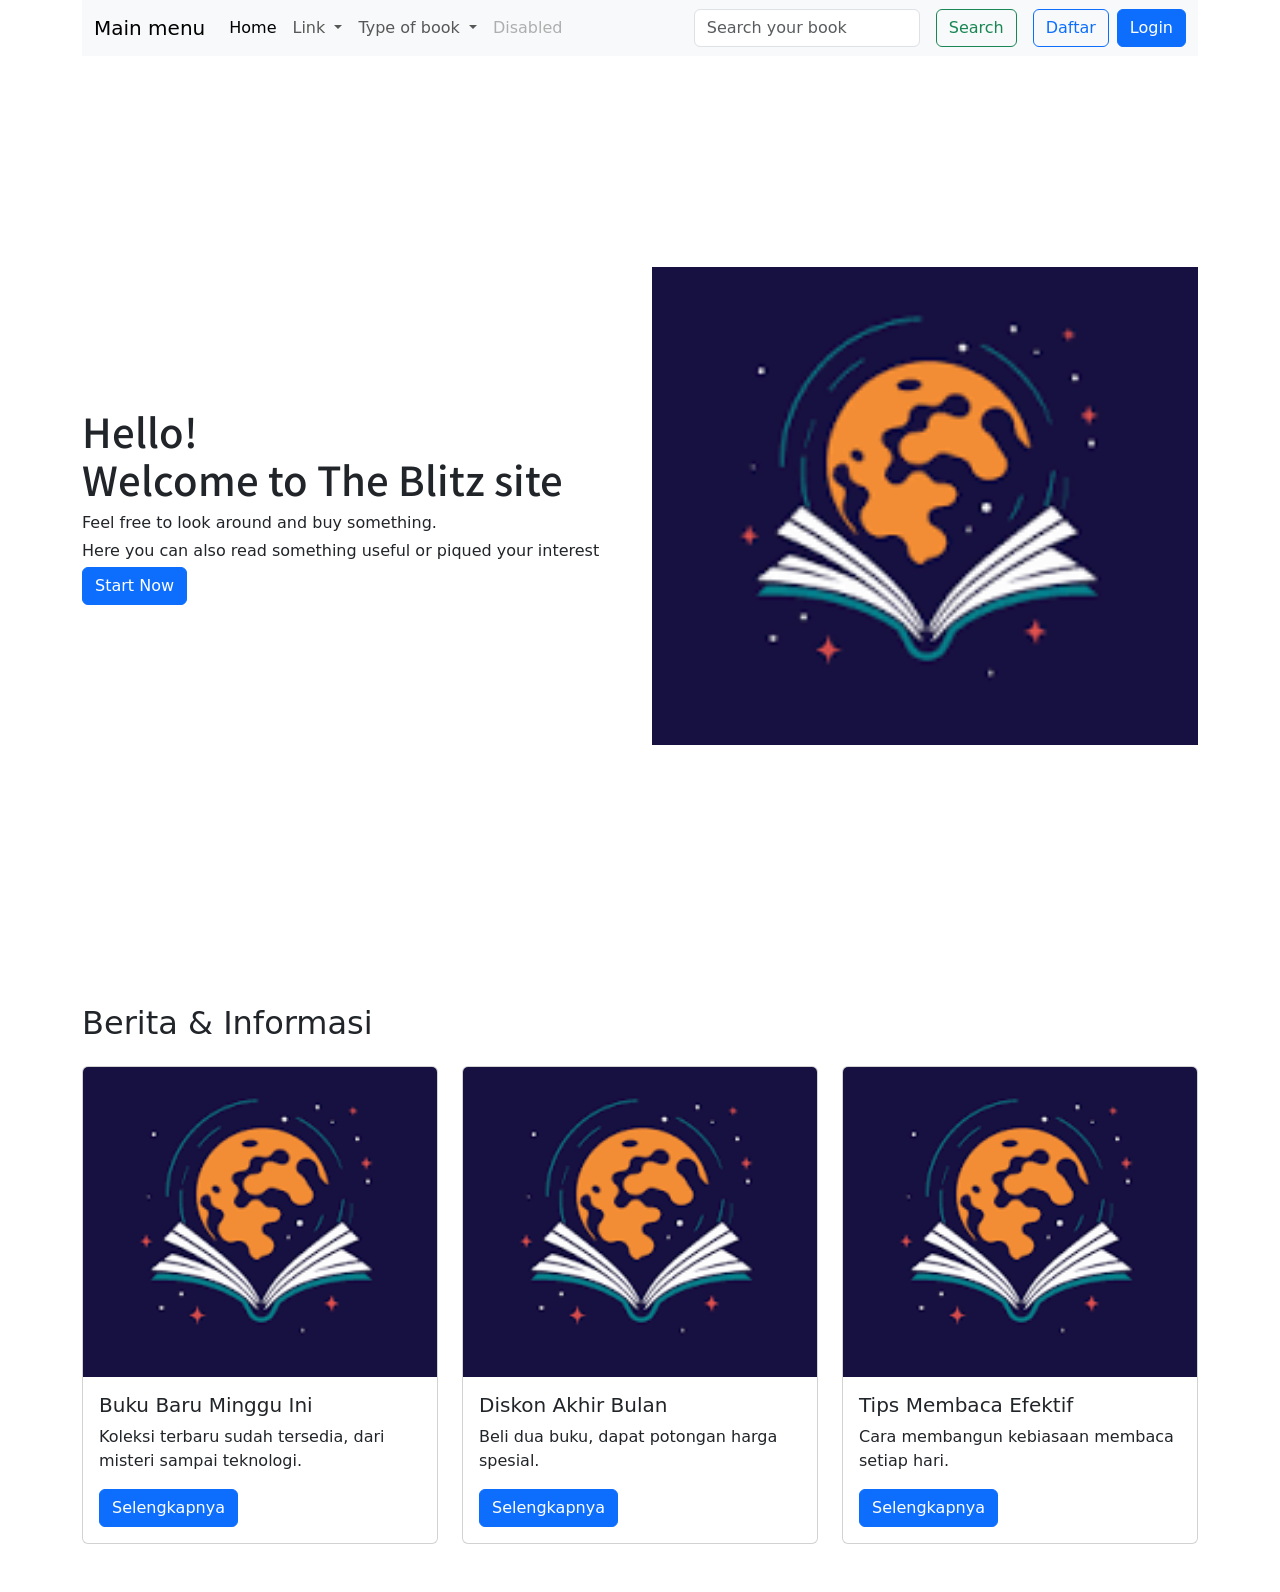
<file: index.html>
<!DOCTYPE html>
<html lang="en">
<head>
    <meta charset="UTF-8">
    <meta name="viewport" content="width=device-width, initial-scale=1.0">
    <title>TUGAS PROWEB</title>
</head>
<body>
    <!DOCTYPE html>
<html lang="en">
<head>
    <meta charset="UTF-8">
    <meta http-equiv="X-UA-Compatible" content="IE=edge">
    <meta name="viewport" content="width=device-width, initial-scale=1.0">
    <title>WELCOME TO THE BLITZ SITE</title>
    <link rel="stylesheet" href="css/bootstrap.css">
    <style> @import url('https://fonts.googleapis.com/css2?family=Noto+Sans+JP:wght@100..900&display=swap');</style>
</head>
<body>
    <div class="container">
        <nav class="navbar navbar-expand-lg bg-body-tertiary">
  <div class="container-fluid">
    <a class="navbar-brand" href="#">Main menu</a>
    <button class="navbar-toggler" type="button" data-bs-toggle="collapse" data-bs-target="#navbarSupportedContent" aria-controls="navbarSupportedContent" aria-expanded="false" aria-label="Toggle navigation">
      <span class="navbar-toggler-icon"></span>
    </button>
    <div class="collapse navbar-collapse" id="navbarSupportedContent">
      <ul class="navbar-nav me-auto mb-2 mb-lg-0">
        <li class="nav-item">
          <a class="nav-link active" aria-current="page" href="#">Home</a>
        </li>
        <li class="nav-item dropdown">
  <a class="nav-link dropdown-toggle" href="#" role="button" data-bs-toggle="dropdown" aria-expanded="false">
    Link
  </a>
        <ul class="dropdown-menu">
            <li><a class="dropdown-item" href="tugas1.html">Tugas 1</a></li>
            <li><a class="dropdown-item" href="Tugas2.html">Tugas 2</a></li>
            <li><a class="dropdown-item" href="Tugas3.html">Tugas 3</a></li>
            <li><hr class="dropdown-divider"></li>
            <li><a class="dropdown-item" href="https://contoh.com" target="_blank" rel="noopener">For now belum ada tugas lain :)</a></li>
        </ul>
    </li>
        <li class="nav-item dropdown">
          <a class="nav-link dropdown-toggle" href="#" role="button" data-bs-toggle="dropdown" aria-expanded="false">
            Type of book
          </a>
          <ul class="dropdown-menu">
            <li><a class="dropdown-item" href="#">Mystery</a></li>
            <li><a class="dropdown-item" href="#">Adventure</a></li>
            <li><a class="dropdown-item" href="#">Romance</a></li>
            <li><a class="dropdown-item" href="#">Slice of Life</a></li>
            <li><a class="dropdown-item" href="#">Horror</a></li>
            <li><a class="dropdown-item" href="#">Psychological</a></li>
            <li><a class="dropdown-item" href="#">Nature</a></li>
            <li><a class="dropdown-item" href="#">Technology</a></li>
            <li><a class="dropdown-item" href="#">Math</a></li>
            <li><hr class="dropdown-divider"></li>
            <li><a class="dropdown-item" href="#">Ditunggu tipe buku yang lain ya :)</a></li>
          </ul>
        </li>
        <li class="nav-item">
          <a class="nav-link disabled" aria-disabled="true">Disabled</a>
        </li>
      </ul>
      <form class="d-flex align-items-center gap-2" role="search your book">
        <input class="form-control me-2" type="search your book" placeholder="Search your book" aria-label="Search your book"/>
        <button class="btn btn-outline-success" type="submit">Search</button>
        <div class="d-flex flex-column flex-lg-row gap-2"></div>
        <button type="button" class="btn btn-outline-primary">Daftar</button>
        <button type="button" class="btn btn-primary">Login</button>
      </form>
    </div>
  </div>
</nav>
    </div>
    <section>
    <div class="container">
        <div class="row align-items-center min-vh-100">
            <div class="col -md-6">
            <h1 style="font-family: Noto Sans JP">Hello!<br>Welcome to The Blitz site</h1>
                <p class="mb-1">Feel free to look around and buy something.</p>
                <p class="mb-1">Here you can also read something useful or piqued your interest</P>
                <a href="#" class="btn btn-primary">Start Now</a>
            </div>
            <div class="col-md-6">
               <img src="book.png" class="img-fluid w-100" alt="book">
            </div>
        </div>
    </div>
    </section>
    <section class="py-5">
    <div class="container">
        <h2 class="mb-4">Berita & Informasi</h2>
        <div class="row row-cols-1 row-cols-md-3 g-4">
            <div class="col">
                <div class="card h-100">
                    <img src="book.png" class="card-img-top" alt="Buku baru">
                    <div class="card-body">
                        <h5 class="card-title">Buku Baru Minggu Ini</h5>
                        <p class="card-text">Koleksi terbaru sudah tersedia, dari misteri sampai teknologi.</p>
                        <a href="#" class="btn btn-primary">Selengkapnya</a>
                    </div>
                </div>
            </div>
            <div class="col">
                <div class="card h-100">
                    <img src="book.png" class="card-img-top" alt="Diskon">
                    <div class="card-body">
                        <h5 class="card-title">Diskon Akhir Bulan</h5>
                        <p class="card-text">Beli dua buku, dapat potongan harga spesial.</p>
                        <a href="#" class="btn btn-primary">Selengkapnya</a>
                    </div>
                </div>
            </div>
            <div class="col">
                <div class="card h-100">
                    <img src="book.png" class="card-img-top" alt="Tips baca">
                    <div class="card-body">
                        <h5 class="card-title">Tips Membaca Efektif</h5>
                        <p class="card-text">Cara membangun kebiasaan membaca setiap hari.</p>
                        <a href="#" class="btn btn-primary">Selengkapnya</a>
                    </div>
                </div>
            </div>
        </div>
    </div>
</section>
    <script src="js/bootstrap.bundle.js"></script>
</body>
</html>
</body>
</html>
</file>
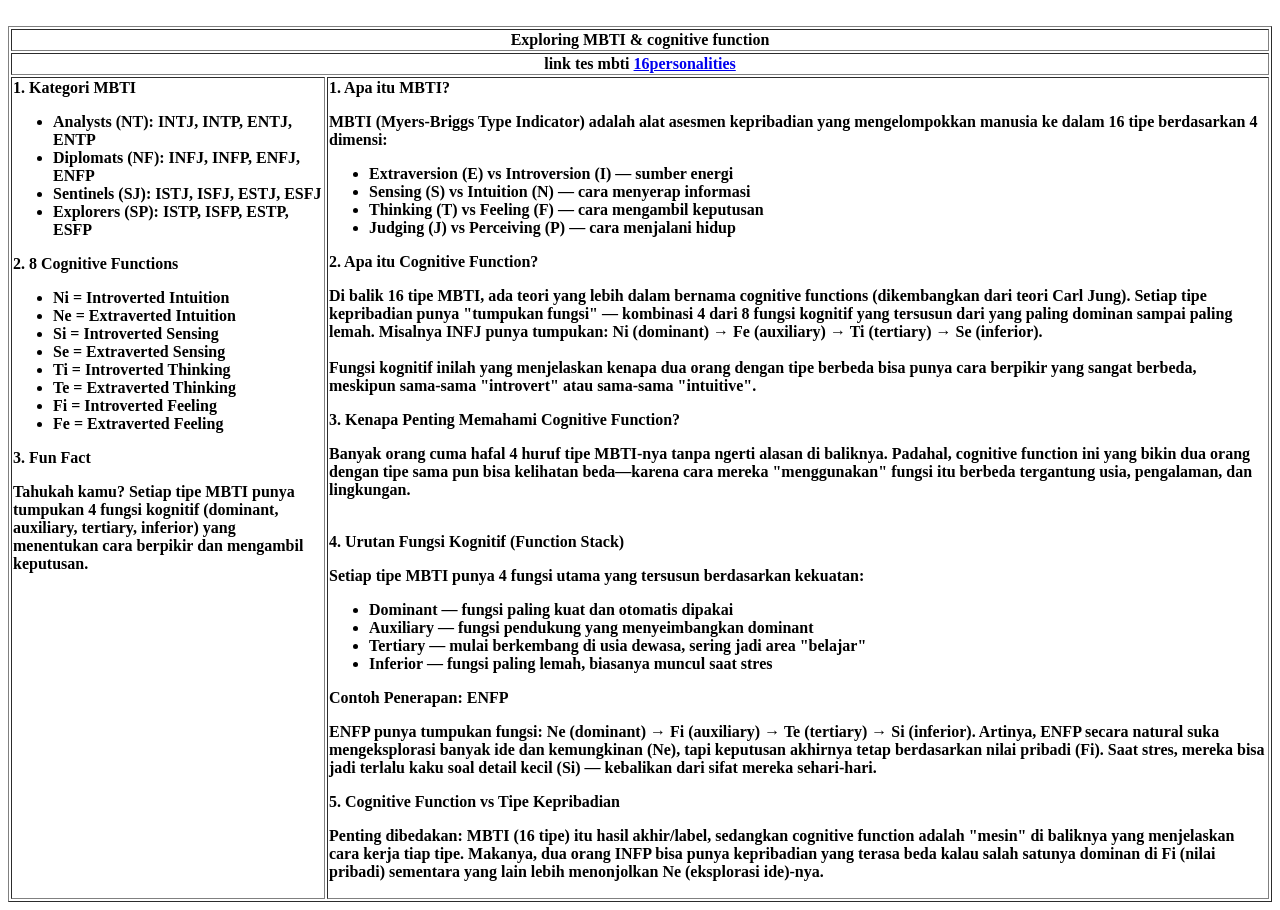
<file: tugas1.html>
<!DOCTYPE html>
<html>
    <head>
        <title>TUGAS 1 HTML Pemrograman web</title>
    </head>
    <body>
        <table border="1">
            <!-- Ini baris table 1 -->
         <tr>
            <th colspan="2">Exploring MBTI & cognitive function</th><br>
         </tr>

         <tr>
            <th colspan="2">link tes mbti <a href="https://www.16personalities.com/">16personalities</a></th>
         </tr>
         <tr>
            <th style="width: 25%; text-align: left; vertical-align: top;"
                <strong>1. Kategori MBTI</strong>
                <ul>
<li>Analysts (NT): INTJ, INTP, ENTJ, ENTP</li>
<li>Diplomats (NF): INFJ, INFP, ENFJ, ENFP</li>
<li>Sentinels (SJ): ISTJ, ISFJ, ESTJ, ESFJ</li>
<li>Explorers (SP): ISTP, ISFP, ESTP, ESFP</li>
               </ul>

<strong>2. 8 Cognitive Functions</strong>
<ul> 
<li>Ni = Introverted Intuition</li>
<li>Ne = Extraverted Intuition</li>
<li>Si = Introverted Sensing</li>
<li>Se = Extraverted Sensing</li>
<li>Ti = Introverted Thinking</li>
<li>Te = Extraverted Thinking</li>
<li>Fi = Introverted Feeling</li>
<li>Fe = Extraverted Feeling</li>
</ul>
<strong>3. Fun Fact</strong> 
<p>Tahukah kamu? Setiap tipe MBTI punya tumpukan 4 fungsi kognitif (dominant, auxiliary, tertiary, inferior)
   yang menentukan cara berpikir dan mengambil keputusan.</p>
            </th>

            <th style="width: 75%; text-align: left; vertical-align: top;"
            <strong>1. Apa itu MBTI?</strong>            
            <p>MBTI (Myers-Briggs Type Indicator) adalah alat asesmen kepribadian yang mengelompokkan 
                manusia ke dalam 16 tipe berdasarkan 4 dimensi:</p>    
            <ul>
                <li>Extraversion (E) vs Introversion (I) — sumber energi</li>
                <li>Sensing (S) vs Intuition (N) — cara menyerap informasi</li>
                <li>Thinking (T) vs Feeling (F) — cara mengambil keputusan</li>
                <li>Judging (J) vs Perceiving (P) — cara menjalani hidup</li>
            </ul>
            <strong>2. Apa itu Cognitive Function?</strong>
            <p>Di balik 16 tipe MBTI, ada teori yang lebih dalam bernama cognitive functions (dikembangkan
            dari teori Carl Jung). Setiap tipe kepribadian punya "tumpukan fungsi" — kombinasi 4 dari 8
            fungsi kognitif yang tersusun dari yang paling dominan sampai paling lemah. Misalnya INFJ punya
            tumpukan: Ni (dominant) → Fe (auxiliary) → Ti (tertiary) → Se (inferior).<br>
        <br>
            Fungsi kognitif inilah yang menjelaskan kenapa dua orang dengan tipe berbeda bisa punya cara
            berpikir yang sangat berbeda, meskipun sama-sama "introvert" atau sama-sama "intuitive".</p>
            
            <strong>3. Kenapa Penting Memahami Cognitive Function?</strong>
            <p>Banyak orang cuma hafal 4 huruf tipe MBTI-nya tanpa ngerti alasan di baliknya. Padahal, 
            cognitive function ini yang bikin dua orang dengan tipe sama pun bisa kelihatan beda—karena 
            cara mereka "menggunakan" fungsi itu berbeda tergantung usia, pengalaman, dan lingkungan.</p><br>

            <strong>4. Urutan Fungsi Kognitif (Function Stack) </strong>
            <p>Setiap tipe MBTI punya 4 fungsi utama yang tersusun berdasarkan kekuatan:</p>
            <ul>
                <li>Dominant — fungsi paling kuat dan otomatis dipakai</li>
                <li>Auxiliary — fungsi pendukung yang menyeimbangkan dominant</li>
                <li>Tertiary — mulai berkembang di usia dewasa, sering jadi area "belajar"</li>
                <li>Inferior — fungsi paling lemah, biasanya muncul saat stres</li>
            </ul>

            <p>Contoh Penerapan: ENFP</p>
                
            <p>ENFP punya tumpukan fungsi: Ne (dominant) → Fi (auxiliary) → Te (tertiary) → Si (inferior).
            Artinya, ENFP secara natural suka mengeksplorasi banyak ide dan kemungkinan (Ne), tapi keputusan 
            akhirnya tetap berdasarkan nilai pribadi (Fi). Saat stres, mereka bisa jadi terlalu kaku soal 
            detail kecil (Si) — kebalikan dari sifat mereka sehari-hari.</p>

            <strong>5. Cognitive Function vs Tipe Kepribadian</strong>

            <p>Penting dibedakan: MBTI (16 tipe) itu hasil akhir/label, sedangkan cognitive function adalah 
            "mesin" di baliknya yang menjelaskan cara kerja tiap tipe. Makanya, dua orang INFP bisa punya 
            kepribadian yang terasa beda kalau salah satunya dominan di Fi (nilai pribadi) sementara yang lain 
            lebih menonjolkan Ne (eksplorasi ide)-nya.</p>
         </tr>

        </table>
    </body>
</html>
</file>
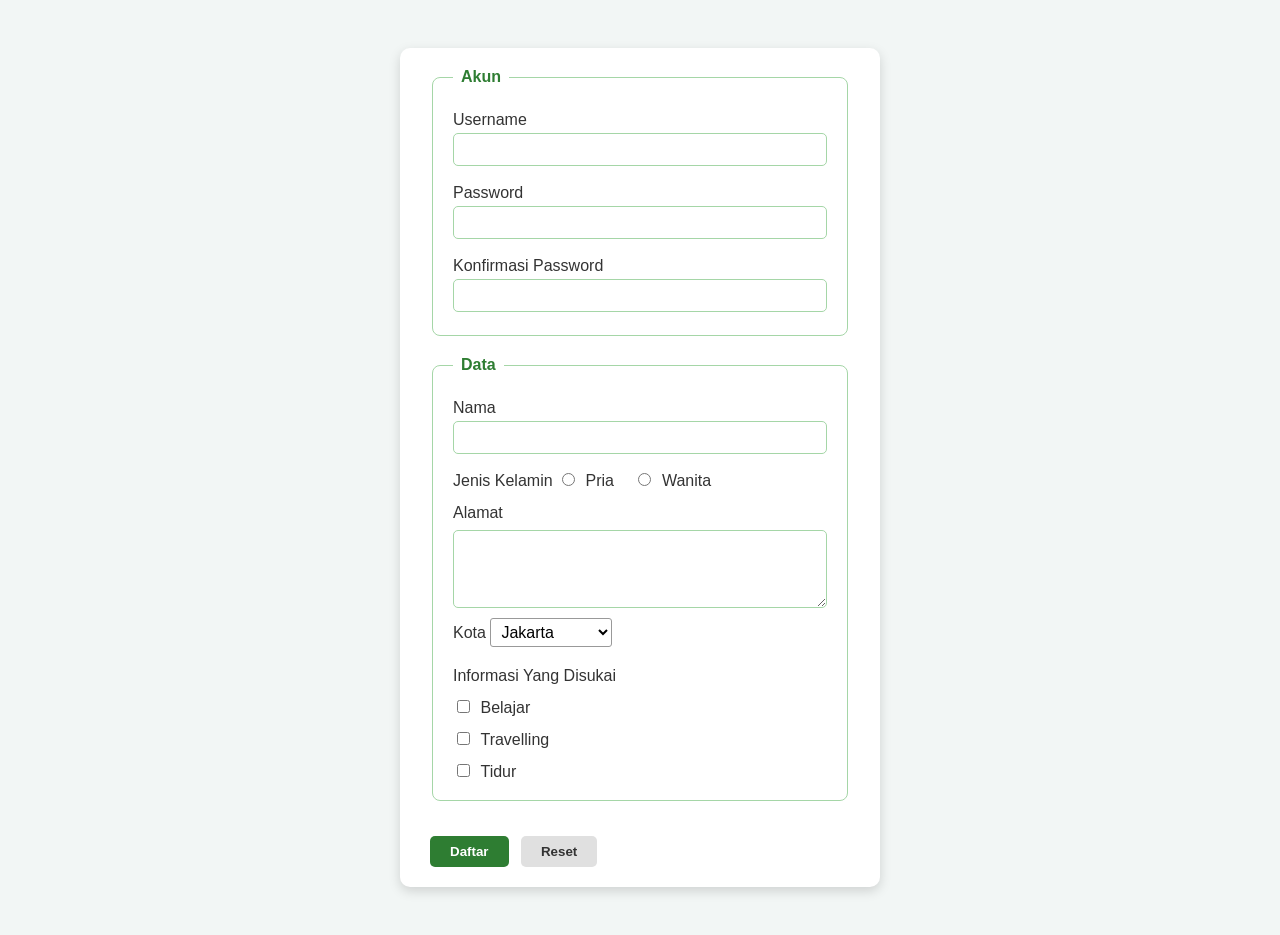
<file: Tugas2.html>
<!DOCTYPE html>
<html lang="en">
<head>
    <meta charset="UTF-8">
    <meta name="viewport" content="width=device-width, initial-scale=1.0">
    <title>Form Daftar</title>
    <link rel="stylesheet" href="form.css">
    <style>
        select {
            padding: 4px 6px;
            border: 1px solid #999;
            border-radius: 3px;
            font-family: inherit;
            font-size: inherit;
            background-color: #fff;
        }
    </style>
</head>
<body>
    <form>
        <fieldset>
            <legend>Akun</legend>
        <label for="username">Username</label><br>
        <input type="text" id="username" name="username"><br>
        <label for="password">Password</label><br>
        <input type="password" id="password" name="password"><br>
        <label for="konfirmasi_password">Konfirmasi Password</label><br>
        <input type="text" id="konfirmasi_password" name="konfirmasi_password"><br>
        </fieldset>
        <fieldset>
            <legend>Data</legend>
            <label for="nama">  Nama</label><br>
            <input type="text" id="nama" name="nama"><br>

            <label>Jenis Kelamin</label>
            <input type="radio" id="pria" name="jenis_kelamin" value="pria">
            <label for="pria">Pria</label>

            <input type="radio" id="wanita" name="jenis_kelamin" value="wanita">
            <label for="wanita">Wanita</label><br>

            <label>Alamat</label>
            <textarea id="alamat" name="alamat" rows="4" cols="50"></textarea><br>           

            <label>Kota</label>
            <select id="kota" name="kota">
                <option value="jakarta">Jakarta</option>
                <option value="Lampung">Lampung</option>
                <option value="Banda Aceh">Banda Aceh</option>
                <option value="Medan">Medan</option>
            </select><br>

            <label>Informasi Yang Disukai</label> <br>
            <input type="checkbox" id="belajar" name="info" value="belajar">
            <label for="belajar">Belajar</label> <br>

            <input type="checkbox" id="travelling" name="info" value="travelling">
            <label for="travelling">Travelling</label> <br>

            <input type="checkbox" id="tidur" name="info" value="tidur">
            <label for="tidur">Tidur</label> <br>
        </fieldset>

        <input type="submit" value="Daftar">
        <input type="reset" value="Reset">
    </form>
</body>
</html>
</file>
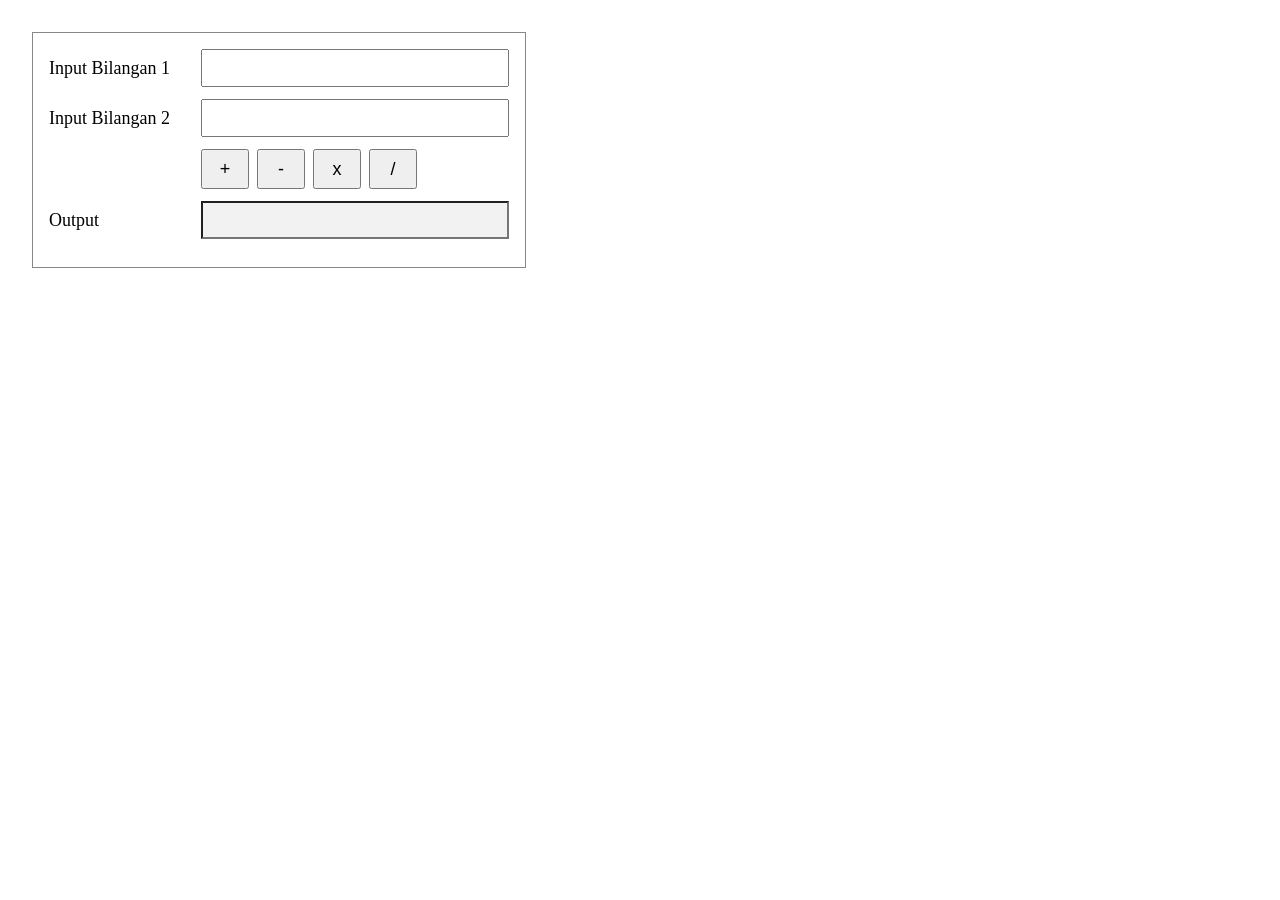
<file: Tugas3.html>
<!DOCTYPE html>
<html lang="en">
<head>
    <meta charset="UTF-8">
    <meta name="viewport" content="width=device-width, initial-scale=1.0">
    <title>Kalkukator Sederhana</title>
    <style>
        body { font-family: Georgia, serif; padding: 24px; }
        .box { max-width: 460px; border: 1px solid #888; padding: 16px; }
        .row { display: flex; align-items: center; gap: 12px; margin-bottom: 12px;}
        .row label { width: 140px; font-size: 18px; }
        .row input { flex: 1; padding: 8px; font-size: 16px; min-width: 0; }
        .ops { display: flex; gap: 8px; margin: 0 0 12px 152px; }
        .ops button { width: 48px; height: 40px; font-size: 18px; cursor: pointer; }
        #output { background: #f2f2f2; } 
    </style>
</head>
<body>
    <div class="box">
        <div class="row">
            <label for="bil1">Input Bilangan 1</label>
            <input type="number" id="bil1" step="any">
        </div>
        <div class="row">
             <label for="bil2">Input Bilangan 2</label>
      <input type="number" id="bil2" step="any">
    </div>

    <div class="ops">
      <button onclick="hitung('+')">+</button>
      <button onclick="hitung('-')">-</button>
      <button onclick="hitung('*')">x</button>
      <button onclick="hitung('/')">/</button>
    </div>

    <div class="row">
      <label for="output">Output</label>
      <input type="text" id="output" readonly>
    </div>
  </div>

  <script>
    function hitung(operator) {
      // Ambil isi kedua input, ubah dari teks jadi angka
      const a = parseFloat(document.getElementById("bil1").value);
      const b = parseFloat(document.getElementById("bil2").value);
      const output = document.getElementById("output");

      // Validasi: kedua kolom harus berisi angka
      if (isNaN(a) || isNaN(b)) {
        output.value = "Isi kedua bilangan dulu";
        return;
      }

      let hasil;
      switch (operator) {
        case "+": hasil = a + b; break;
        case "-": hasil = a - b; break;
        case "*": hasil = a * b; break;
        case "/":
          if (b === 0) {
            output.value = "Tidak bisa dibagi 0";
            return;
          }
          hasil = a / b;
          break;
      }

      output.value = hasil;
    }
  </script>
        </div>

    </div>
</body>
</html>
</file>
<file: form.css>
/* form.css - Styling untuk Form Daftar */

body {
    font-family: 'Segoe UI', Arial, sans-serif;
    background-color: #f2f6f5;
    display: flex;
    justify-content: center;
    padding: 40px 0;
}

form {
    background-color: #ffffff;
    width: 420px;
    padding: 20px 30px;
    border-radius: 10px;
    box-shadow: 0 4px 12px rgba(0, 0, 0, 0.15);
}

/* Fieldset & legend */
fieldset {
    border: 1px solid #a5d6a7;
    border-radius: 8px;
    margin-bottom: 20px;
    padding: 15px 20px;
}

legend {
    font-weight: bold;
    color: #2e7d32;
    padding: 0 8px;
}

/* Label */
label {
    display: inline-block;
    margin-top: 10px;
    margin-bottom: 4px;
    color: #333;
}

/* Input text & password */
input[type="text"],
input[type="password"] {
    width: 100%;
    padding: 8px;
    margin-bottom: 8px;
    border: 1px solid #a5d6a7;
    border-radius: 5px;
    box-sizing: border-box;
    outline: none;
    font-family: inherit;
}

input[type="text"]:focus,
input[type="password"]:focus {
    border-color: #2e7d32;
    box-shadow: 0 0 4px rgba(46, 125, 50, 0.5);
}

/* Textarea */
textarea {
    width: 100%;
    padding: 8px;
    margin-top: 4px;
    border: 1px solid #a5d6a7;
    border-radius: 5px;
    box-sizing: border-box;
    resize: vertical;
    font-family: inherit;
}

/* Select */
select {
    padding: 6px 8px;
    margin: 6px 0 10px 0;
    border: 1px solid #a5d6a7;
    border-radius: 5px;
    background-color: #fff;
    font-family: inherit;
}

/* Radio button & checkbox */
input[type="radio"],
input[type="checkbox"] {
    margin-right: 6px;
    accent-color: #2e7d32;
}

input[type="radio"] + label,
input[type="checkbox"] + label {
    margin-right: 15px;
}

/* Tombol submit & reset */
input[type="submit"],
input[type="reset"] {
    margin-top: 15px;
    padding: 8px 20px;
    border: none;
    border-radius: 5px;
    font-weight: bold;
    cursor: pointer;
    transition: background-color 0.3s;
}

input[type="submit"] {
    background-color: #2e7d32;
    color: white;
}

input[type="submit"]:hover {
    background-color: #1b5e20;
}

input[type="reset"] {
    background-color: #e0e0e0;
    color: #333;
    margin-left: 8px;
}

input[type="reset"]:hover {
    background-color: #bdbdbd;
}
</file>
